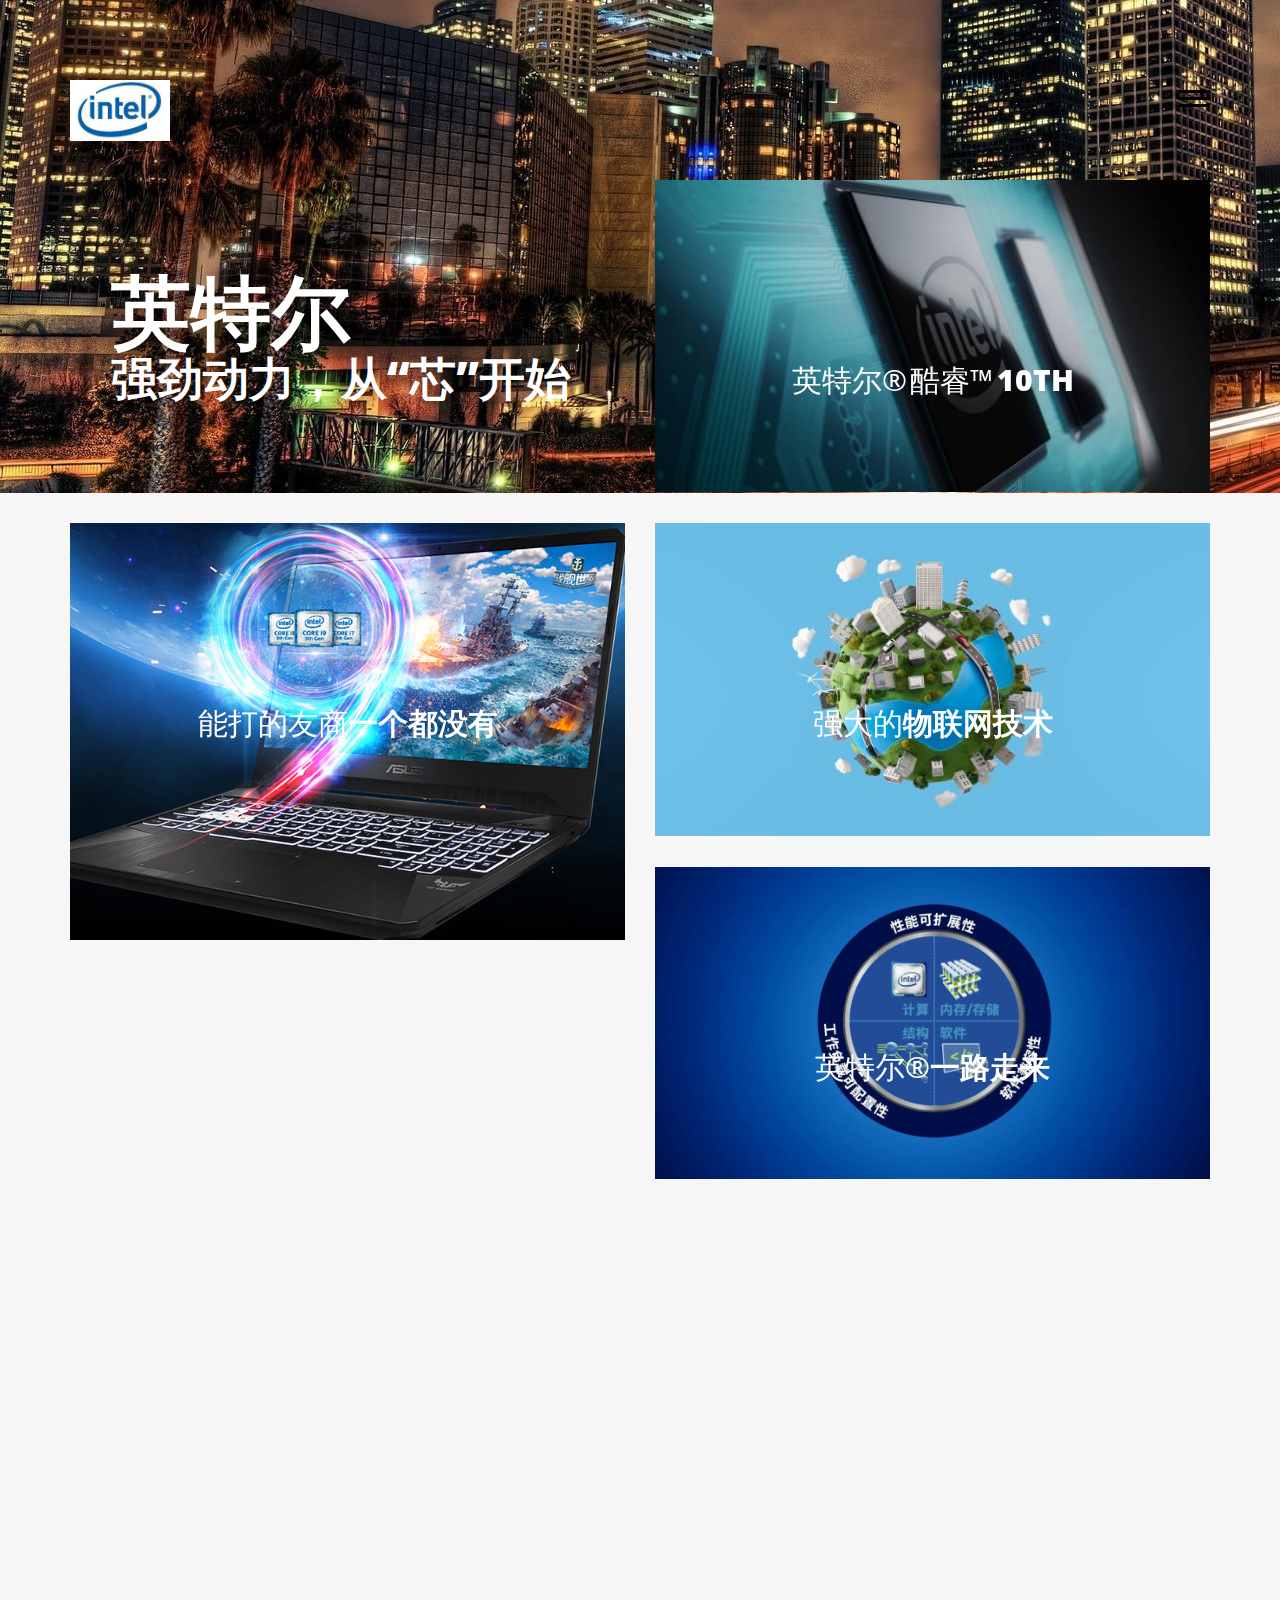
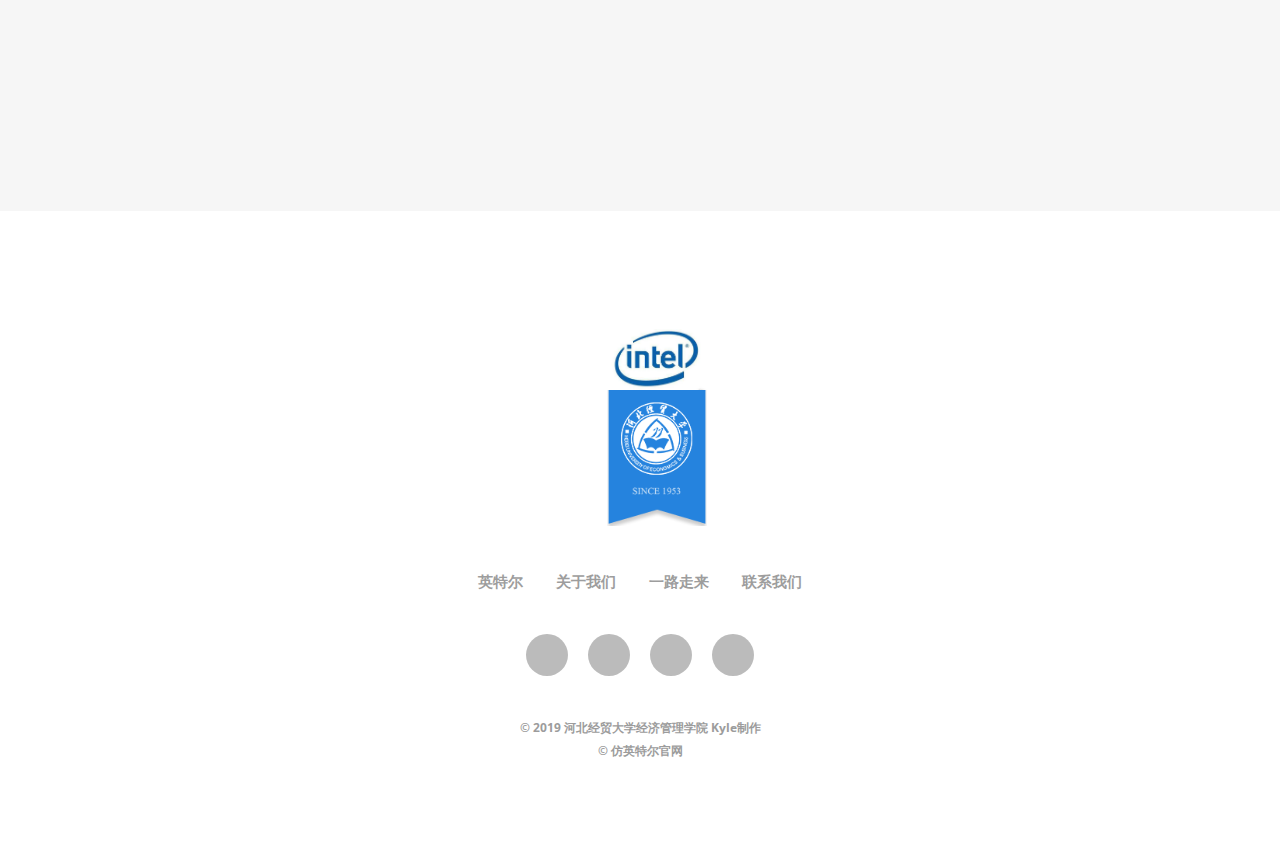
<file: index.html>
<!DOCTYPE HTML>

<html>
<head>
<meta name="viewport" content="width=device-width, initial-scale=1, maximum-scale=1" />
<meta charset="utf-8">

<!-- Description, Keywords and Author -->

<meta name="description" content="">
<meta name="author" content="">
<title>英特尔：强劲动力，从“芯”开始</title>
<link rel="shortcut icon" href="images/favicon.ico" type="image/x-icon">

<!-- style -->

<link href="css/style.css" rel="stylesheet" type="text/css">

<!-- style -->

<!-- bootstrap -->

<link href="css/bootstrap.min.css" rel="stylesheet" type="text/css">

<!-- responsive -->

<link href="css/responsive.css" rel="stylesheet" type="text/css">

<!-- font-awesome -->

<link rel="stylesheet" type="text/css" href="http://www.jq22.com/jquery/font-awesome.4.6.0.css">

<!-- font-awesome -->

<link href="css/effects/set2.css" rel="stylesheet" type="text/css">
<link href="css/effects/normalize.css" rel="stylesheet" type="text/css">
<link href="css/effects/component.css"  rel="stylesheet" type="text/css" >
<style type="text/css">
body,td,th {
	font-family: "Open Sans", sans-serif;
}
body {
	background-image: url(images/home-images/bg2.2.jpg);
	
	background-repeat: no-repeat;
}
</style>
</head>

<body>

<!-- header -->

<header role="header">
  <div class="container"> 
    
    <!-- logo -->
    
    <h1> <a href="index.html" title="zhuye"><img src="images/intellogo.jpg" width="100" title="主页" alt="intel"/></a> </h1>
    
    <!-- logo --> 
    
    <!-- nav -->
    
    <nav role="header-nav" class="navy">
      <ul>
        <li class="nav-active"><a href="index.html" title="Work">主页</a></li>
        
        <li><a href="about.html" title="About">关于我们</a></li>
        
        <li><a href="history.html" title="Blog">一路走来</a></li>
        
        <li><a href="contact.html" title="Contact">联系我们</a></li>
      
      </ul>
    </nav>
    
    <!-- nav --> 
    
  </div>
</header>

<!-- header --> 

<!-- main -->

<main role="main-home-wrapper" class="container">
  <div class="row">
    <section class="col-xs-12 col-sm-6 col-md-6 col-lg-6 ">
      <article role="pge-title-content">
        <header>
          <h2 id="qing"><span id="qing">英特尔</span>强劲动力，从“芯”开始</h2>
        </header>
        
      </article>
    </section>
    <section class="col-xs-12 col-sm-6 col-md-6 col-lg-6 grid">
      <figure class="effect-oscar"> <img src="images/Intel10.jpg" alt="" class="img-responsive"/>
        <figcaption>
          <h2>英特尔® 酷睿™<span> 10th</span></h2>
          <p>第十代智能英特尔® 酷睿™ U 系列和 Y 系列处理器</p>
          <a href="10thcore.html">View more</a> </figcaption>
      </figure>
    </section>
    <div class="clearfix"></div>
    <section class="col-xs-12 col-sm-6 col-md-6 col-lg-6 grid">
      <ul class="grid-lod effect-2" id="grid">
        <li>
          <figure class="effect-oscar"> <img src="images/home-images/youshang.png" alt="" class="img-responsive"/>
            <figcaption>
              <h2>能打的友商<span>一个都没有</span></h2>
              <p>酷睿™ i7 为何被称为超强游戏本处理器？</p>
              <a href="core_i7.html">View more</a> </figcaption>
          </figure>
        </li>
        <li>
          <figure class="effect-oscar"> <img src="images/home-images/noteU.png" alt="" class="img-responsive"/>
            <figcaption>
              <h2>第十代酷睿™<span>强大的连接性能</span></h2>
              <p>提供卓越的快速、可靠、通用的无线和有线连接</p>
              <a href="lianjie.html">View more</a> </figcaption>
          </figure>
        </li>
        <li>
          <figure class="effect-oscar"> <img src="images/home-images/xeon.jpg" alt="" class="img-responsive"/>
            <figcaption>
              <h2>英特尔® <span>至强系列</span></h2>
              <p>前所未有的多核心处理能力</p>
              <a href="XEON.html">View more</a> </figcaption>
          </figure>
        </li>
        
       
      
       
      </ul>
    </section>
    <section class="col-xs-12 col-sm-6 col-md-6 col-lg-6 grid">
      <ul class="grid-lod effect-2" id="grid">
        <li>
          <figure class="effect-oscar"> <img src="images/home-images/wulian1.jpg" alt="" class="img-responsive"/>
            <figcaption>
              <h2>强大的<span>物联网技术</span></h2>
              <p>洞悉微小，成就强大</p>
              <a href="wulian.html">View more</a> </figcaption>
          </figure>
        </li>
        <li>
          <figure class="effect-oscar"> <img src="images/home-images/history1.jpg" alt="" class="img-responsive"/>
            <figcaption>
              <h2>英特尔®<span>一路走来</span></h2>
              <p>我们如此成就的传奇之路</p>
              <a href="history.html">View more</a> </figcaption>
          </figure>
        </li>
        
        <li>
          <figure class="effect-oscar"> <img src="images/home-images/pt1.jpg" alt="" class="img-responsive"/>
            <figcaption>
              <h2>英特尔®<span>奔腾系列</span></h2>
              <p>从未将超线程技术运用的如此纯熟</p>
              <a href="PT.html">View more</a> </figcaption>
          </figure>
        </li>
        
      </ul>
    </section>
    <br>
    <div class="clearfix"></div>
  </div>
</main>

<!-- main --> 

<!-- footer -->

<footer role="footer"> 
  
  <!-- logo -->
  
  <h1> 
                    <a href="https://www.intel.cn/" title="INTEL"><img src="images/intellogo.jpg" width="100" title="前往 英特尔®" alt="intel"/></a>
                    <a href="http://www.heuet.edu.cn/" title="HBJMDX"><img src="images/jjlogo.png" width="100" title="前往 河北经贸大学" alt="河北经贸大学"/></a>
  <!-- logo --> 
  
  <!-- nav -->
  
  <nav role="footer-nav">
    <ul>
    
    
      <li><a href="index.html" title="Work">英特尔</a></li>
    
      <li><a href="about.html" title="About">关于我们</a></li>
    
      <li><a href="history.html" title="Blog">一路走来</a></li>
    
      <li><a href="contact.html" title="Contact">联系我们</a></li>
    
    </ul>
  </nav>
  
  <!-- nav -->
  
  <ul role="social-icons">
    <li><a href="#"><i class="fa fa-twitter" aria-hidden="true"></i></a></li>
    <li><a href="#"><i class="fa fa-facebook" aria-hidden="true"></i></a></li>
    <li><a href="#"><i class="fa fa-linkedin" aria-hidden="true"></i></a></li>
    <li><a href="#"><i class="fa fa-flickr" aria-hidden="true"></i></a></li>
  </ul>
  <p class="copy-right">&copy; 2019  河北经贸大学经济管理学院  Kyle制作</p>
  <p class="copy-right">&copy; 仿英特尔官网</p>
</footer>

<!-- footer --> 

<!-- jQuery (necessary for Bootstrap's JavaScript plugins) --> 

<script src="js/jquery.min.js" type="text/javascript"></script> 

<!-- custom --> 

<script src="js/nav.js" type="text/javascript"></script> 
<script src="js/custom.js" type="text/javascript"></script> 

<!-- Include all compiled plugins (below), or include individual files as needed --> 

<script src="js/bootstrap.min.js" type="text/javascript"></script> 
<script src="js/effects/masonry.pkgd.min.js"  type="text/javascript"></script> 
<script src="js/effects/imagesloaded.js"  type="text/javascript"></script> 
<script src="js/effects/classie.js"  type="text/javascript"></script> 
<script src="js/effects/AnimOnScroll.js"  type="text/javascript"></script> 
<script src="js/effects/modernizr.custom.js"></script> 

<!-- jquery.countdown --> 

<script src="js/html5shiv.js" type="text/javascript"></script>
</body>
</html>
</file>
<file: css/style.css>
/*

	Theme Name: avana LLC

	Template URI: 

	Description: 

	Author:

	Author URI: 

	License: 

	License URI:

	Version: 1.0

	

	1. Body style

	2. Header

	3. Main

	4. Footer

	5. About

	

*/

@import url(https://fonts.googleapis.com/css?family=Open+Sans:400,300,300italic,400italic,600,600italic,700,700italic,800,800italic);
html {
	-ms-text-size-adjust: 100%;
	-webkit-text-size-adjust: 100%;
}
*, *:before, *:after {
	-webkit-box-sizing: border-box;
	-moz-box-sizing: border-box;
	box-sizing: border-box;
}
input, textarea {
	-webkit-appearance: none;
	-webkit-border-radius: 0;
}
button, html input[type="button"],/* 1 */ input[type="reset"], input[type="submit"] {
	-webkit-appearance: button;
	cursor: pointer;
 *overflow:visible;
}
body, img, .commentys-form input[type="text"], .commentys-form input[type="email"], .commentys-form input[type="url"], .commentys-form textarea {
	transition: all .2s linear;
	-o-transition: all .2s linear;
	-moz-transition: all .2s linear;
	-webkit-transition: all .2s linear;
}
html, body, div, span, object, iframe, h1, h2, h3, h4, h5, h6, p, blockquote, pre, abbr, address, cite, code, del, dfn, em, img, ins, kbd, q, samp, small, strong, sub, sup, var, b, i, dl, dt, dd, ol, ul, li, fieldset, form, label, legend, table, caption, tbody, tfoot, thead, tr, th, td, article, aside, canvas, details, figcaption, figure, footer, header, hgroup, menu, nav, section, summary, time, mark, audio, video, input, main {
	-webkit-box-sizing: border-box;
	-moz-box-sizing: border-box;
	box-sizing: border-box;
	margin: 0;
	padding: 0;
	vertical-align: baseline;
	border: 0;
	outline: 0;
}
article, aside, details, figcaption, figure, footer, header, hgroup, menu, nav, section, img, main {
	display: block
}
audio, canvas, video {
	display: inline-block;
 *display:inline;
 *zoom:1
}
blockquote:before, blockquote:after, q:before, q:after {
	content: '';
	content: none;
}
.clear {
	clear: both;
	line-height: 0;
	height: 0;
}
a {
	text-decoration: none;
	outline: none;
	color: #010101;
	transition-delay: 0s;
	transition-duration: 0.6s;
	transition-property: all;
	transition-timing-function: ease;
}
a:focus, img:focus, button:focus, .btn:focus {
	outline: none;
}

::-moz-selection {
background-color:#fb5353;
color:#fff;
text-shadow:none;
}
::selection {
	background-color: #fb5353;
	color: #fff;
	text-shadow: none;
}
@font-face {
	font-family: 'Open Sans', sans-serif;
}
/*===== Header ===*/

header[role="header"] {
	padding-top: 80px;
	padding-bottom: 39px
}
header[role="header"] h1 {
	padding: 0;
	margin: 0
}
header[role="header"] h1 > a {
	max-width: 66px;
	display: block;
	float: left
}
header[role="header"] nav {
	padding-top: 10px;
	transition-delay: 0s;
	transition-duration: 0.6s;
	transition-property: all;
	transition-timing-function: ease;
}
header[role="header"] nav ul {
	display: none;
	position: fixed;
	z-index: 60;
	text-align: center;
	width: 100%;
	height: 100%;
	top: 0;
	left: 0;
	right: 0;
	background-color: rgba(255,255,255,0.8);
	padding: 0;
	margin: 0;
	padding-top: 199px;
}
header[role="header"] nav ul > li {
	font-weight: 800;
	font-size: 42px;
	display: block
}
header[role="header"] nav ul > li > a {
	display: block;
	line-height: 72px;
	color: #404040
}
header[role="header"] nav ul > li:hover a, header[role="header"] nav ul > li.nav-active a {
	text-decoration: none;
	color: #fb5353
}
header[role="header"] nav #menu-button {
	width: 31px;
	font-size: 0;
	float: right;
	height: 19px;
	position: relative;
	z-index: 70;
	-webkit-transform: rotate(0deg);
	-moz-transform: rotate(0deg);
	-o-transform: rotate(0deg);
	transform: rotate(0deg);
	-webkit-transition: .5s ease-in-out;
	-moz-transition: .5s ease-in-out;
	-o-transition: .5s ease-in-out;
	transition: .5s ease-in-out;
	cursor: pointer;
}
header[role="header"] nav #menu-button span {
	display: block;
	position: absolute;
	z-index: 60;
	height: 3px;
	width: 100%;
	background: #111111;
	opacity: 1;
	left: 0;
	-webkit-transform: rotate(0deg);
	-moz-transform: rotate(0deg);
	-o-transform: rotate(0deg);
	transform: rotate(0deg);
	-webkit-transition: .25s ease-in-out;
	-moz-transition: .25s ease-in-out;
	-o-transition: .25s ease-in-out;
	transition: .25s ease-in-out;
}
header[role="header"] nav #menu-button span {
	background: #010101;
}
header[role="header"] nav #menu-button span:nth-child(1) {
	top: 0px;
}
header[role="header"] nav #menu-button span:nth-child(2) {
	top: 7px;
}
header[role="header"] nav #menu-button span:nth-child(3) {
	top: 14px;
}
header[role="header"] nav #menu-button.open span:nth-child(1) {
	top: 10px;
	-webkit-transform: rotate(135deg);
	-moz-transform: rotate(135deg);
	-o-transform: rotate(135deg);
	transform: rotate(135deg);
}
header[role="header"] nav #menu-button.open span:nth-child(2) {
	opacity: 0;
	left: -60px;
}
header[role="header"] nav #menu-button.open span:nth-child(3) {
	top: 10px;
	-webkit-transform: rotate(-135deg);
	-moz-transform: rotate(-135deg);
	-o-transform: rotate(-135deg);
	transform: rotate(-135deg);
}
/*===== main ===*/

main[role="main-home-wrapper"], main[role="main-inner-wrapper"] {
	padding-bottom: 90px
}
main[role="main-home-wrapper"] article[role="pge-title-content"], main[role="main-inner-wrapper"] article[role="pge-title-content"] {
	padding-left: 41px
}
main[role="main-home-wrapper"] article[role="pge-title-content"] header, main[role="main-inner-wrapper"] article[role="pge-title-content"] header {
	padding-bottom: 19px;
	padding-top: 83px
}
main[role="main-home-wrapper"] article[role="pge-title-content"] header h2, main[role="main-inner-wrapper"] article[role="pge-title-content"] header h2 {
	font-size: 46px;
	line-height: 53px;
	color: #404040;
	font-weight: 800
}
main[role="main-home-wrapper"] article[role="pge-title-content"] header h2 span, main[role="main-inner-wrapper"] article[role="pge-title-content"] header h2 span {
	display: block;
	font-size: 80px;
	color: #fb5353;
	padding-bottom: 15px
}
main[role="main-home-wrapper"] article[role="pge-title-content"] p, main[role="main-inner-wrapper"] article[role="pge-title-content"] p {
	font-size: 20px;
	line-height: 30px;
	color: #454545
}
/*===== footer ===*/

footer[role="footer"] {
	background-color: #FFF;
	padding-top: 100px;
	padding-bottom: 77px
}
footer[role="footer"] > h1 a {
	margin: 0 auto;
	display: block;
	max-width: 66px;
}
footer[role="footer"] nav {
	padding-top: 37px;
	padding-bottom: 43px
}
footer[role="footer"] nav > ul {
	text-align: center;
	padding: 0;
	margin: 0
}
footer[role="footer"] nav > ul > li {
	display: inline-block;
	text-transform: uppercase;
	font-size: 15px;
	margin: 0 13px
}
footer[role="footer"] nav > ul > li > a {
	color: #9d9d9d
}
footer[role="footer"] nav > ul > li:hover a {
	text-decoration: none;
	color: #fb5353
}
footer[role="footer"] ul[role="social-icons"] {
	padding: 0;
	margin: 0;
	text-align: center;
	padding-bottom: 40px;
}
footer[role="footer"] ul[role="social-icons"] > li {
	display: inline-block;
	margin: 0 6.5px
}
footer[role="footer"] ul[role="social-icons"] > li > a {
	display: block;
	width: 42px;
	height: 42px;
	background-color: #bbbbbb;
	color: #FFF;
	line-height: 42px;
	font-size: 20px;
	border-radius: 100%;
	text-align: center
}
footer[role="footer"] ul[role="social-icons"] > li:hover a {
	background-color: #fb5353
}
footer[role="footer"] .copy-right {
	text-align: center;
	display: block;
	font-size: 12px;
	line-height: 13px;
	color: #9c9c9c
}
/*===== About ===*/

main[role="main-inner-wrapper"] .about-content {
	background-color:#09F;
	padding-top: 57px;
	padding-left: 70px;
	padding-right: 67px;
	padding-bottom: 58px
}
main[role="main-inner-wrapper"] .about-content p {
	font-size: 17px;
	line-height: 30px;
	color: #FFF;
	padding-bottom: 20px
}
main[role="main-inner-wrapper"] .thumbnails-pan {
	padding-top: 30px
}
main[role="main-inner-wrapper"] .thumbnails-pan section figure {
	background-color: #FFF;
	position: relative;
	overflow: hidden;
	cursor: pointer
}
main[role="main-inner-wrapper"] .thumbnails-pan section figure, main[role="main-inner-wrapper"] .thumbnails-pan section figure, img, main[role="main-inner-wrapper"] .thumbnails-pan section figure figcaption, section.blog-content figure, section.blog-content figure img, section.blog-content article {
	transition-delay: 0s;
	transition-duration: 0.6s;
	transition-property: all;
	transition-timing-function: ease;
}
main[role="main-inner-wrapper"] .thumbnails-pan section figure figcaption {
	position: absolute;
	bottom: -50%;
	left: 0;
	right: 0;
	background-color: #fb5353;
	margin: 0 69px;
	text-align: center;
	color: #FFF;
	padding-top: 16px;
	padding-bottom: 27px
}
main[role="main-inner-wrapper"] .thumbnails-pan section figure figcaption h3 {
	font-size: 21px;
	line-height: 22px;
	font-weight: 300
}
main[role="main-inner-wrapper"] .thumbnails-pan section figure figcaption h5 {
	text-transform: uppercase;
	font-size: 13px;
	line-height: 14px;
	font-weight: bold
}
main[role="main-inner-wrapper"] .thumbnails-pan section figure:hover, section.blog-content:hover article {
	background-color: #fb5353;
	color: #FFF
}
main[role="main-inner-wrapper"] .thumbnails-pan section figure:hover img, section.blog-content:hover figure img {
	-webkit-transform: scale3d(1.08, 1.08, 2);
	transform: scale3d(1.08, 1.08, 2);
	opacity: 0.5
}
main[role="main-inner-wrapper"] .thumbnails-pan section figure:hover figcaption {
	bottom: 0;
}
/*===== Blog ===*/

article[role="pge-title-content"].blog-header {
	padding-bottom: 218px
}
section.blog-content {
	margin-bottom: 29px
}
section.blog-content figure {
	overflow: hidden;
	position: relative;
	background-color: rgba(255,255,255,0.4);
	cursor: pointer
}
section.blog-content figure .post-date {
	text-align: center;
	color: #FFF;
	font-weight: 800;
	font-size: 14px;
	line-height: 18px;
	text-transform: uppercase;
	display: block;
	background-color: #fb5353;
	width: 130px;
	height: 130px;
	position: absolute;
	left: 0;
	top: 0;
	padding-top: 41px;
	z-index: 50
}
section.blog-content figure .post-date span {
	font-size: 50px;
	line-height: 35px;
	display: block
}
section.blog-content article {
	font-size: 21px;
	line-height: 30px;
	color: #FFF;
	font-weight: 800;
	color: #343434;
	padding-left: 42px;
	padding-top: 33px;
	padding-bottom: 31px;
}
section.blog-content:hover figure img {
	opacity: 0.5
}
/*===== Contact ===*/

article[role="pge-title-content"].contact-header {
	padding-bottom: 218px
}
article[role="pge-title-content"].contact-header p a {
	color: #343434;
	padding-right: 34px
}
article[role="pge-title-content"].contact-header p a:hover {
	color: #fb5353;
	text-decoration: none
}
.demo-wrapper {
	width: 100%;
	margin: 0 auto;
	height: 499px;
}
#surabaya {
	width: 100%;
	height: 100%;
}
.error_message {
	color: #e84d49
}
#success_page h3, #success_page p {
	color: #60ca6f
}
.contat-from-wrapper {
	padding: 0 69px;
	margin-top: 108px
}
.contat-from-wrapper input[type="text"], .contat-from-wrapper input[type="email"], .contat-from-wrapper textarea {
	width: 100%;
	display: block;
	outline: none;
	border-bottom: 1px solid #bbbbbb;
	background-color: inherit;
	color: #404040;
	font-size: 21px;
	line-height: 23px;
	padding-bottom: 24px
}
.contat-from-wrapper input[type="text"]:focus, .contat-from-wrapper input[type="email"]:focus, .contat-from-wrapper textarea:focus {
	border-bottom-color: #9f9e9e
}
 .contat-from-wrapper form ::-webkit-input-placeholder {
color:#404040;
}
 .contat-from-wrapper form ::-moz-placeholder {
color:#404040;
} /* firefox 19+ */
 .contat-from-wrapper form :-ms-input-placeholder {
color:#404040;
} /* ie */
 .contat-from-wrapper form input:-moz-placeholder {
color:#404040;
}
.contat-from-wrapper textarea {
	border-bottom: 1px solid #bbbbbb;
	border-left: none;
	border-right: none;
	border-top: none;
	height: 77px;
	margin-top: 56px
}
.contat-from-wrapper input[type="submit"] {
	display: block;
	border: none;
	outline: none;
	width: 200px;
	line-height: 60px;
	text-transform: uppercase;
	font-size: 21px;
	color:#FFF;
	font-weight: 800;
	letter-spacing: 2px;
	background-color: #09F;
	margin: 41px auto;
	margin-bottom: 0
}
.contat-from-wrapper input[type="submit"]:hover {
	background-color: #f8524e
}
/*== Work Details ==*/

.work-details, .blog-details {
	padding: 0 69px;
	margin-top: 73px
}
.work-details header h2 {
	color: #343434;
	font-size: 36px;
	font-weight: 800
}
.work-details header a {
	display: inline-block;
	color: #fb5353;
	font-size: 18px;
	font-weight: 800;
	padding-top: 3px
}
.work-details header a i {
	color: #0d0d0d;
	padding-left: 10px
}
.work-details header a:hover {
	color: #0d0d0d;
	text-decoration: none
}
.work-details header a:hover i {
	color: #fb5353
}
.work-details p {
	font-size: 16px;
	color: #666666;
	line-height: 30px;
	margin-bottom: 20px;
	font-weight: 300
}
.work-details p strong {
	font-weight: 800
}
.work-images {
	margin-top: 46px
}
.work-images li {
	margin-bottom: 50px
}
/*== Blog Details ==*/

.bog-header {
	padding-bottom: 62px
}
.bog-header h3, .comments-pan h3, .commentys-form h4 {
	color: #404040;
	font-weight: 800;
	padding-bottom: 24px;
	display: block
}
.bog-header h3 span {
	color: #fb5353
}
.bog-header h2 {
	font-size: 36px;
	font-weight: normal
}
.blog-details .enter-content {
	margin-top: 62px
}
.blog-details .enter-content p {
	font-size: 16px;
	line-height: 30px;
	font-weight: 300;
	margin-bottom: 23px
}
.comments-pan {
	border-top: 2px solid #dedede;
	padding-top: 15px
}
.comments-pan h3 {
	border-bottom: 2px solid #dedede;
	padding-bottom: 34px;
	margin-bottom: 52px
}
.comments-reply, .reply-pan {
	padding: 0;
	margin: 0;
	list-style: none
}
.comments-reply li {
	display: block;
	border-bottom: 2px solid #dedede;
	overflow: hidden;
	padding-bottom: 51px;
	margin-bottom: 39px
}
.comments-reply li figure {
	float: left;
	width: 70px;
	background-color: #000
}
.comments-reply li section {
	float: left;
	padding-left: 30px;
	font-size: 16px;
	line-height: 30px;
	font-weight: 300;
	color: #343434;
	width: 92%;
}
.comments-reply li section .date-pan {
	font-size: 14px;
	line-height: 18px;
	padding-bottom: 25px
}
.comments-reply li section h4 {
	font-weight: 800;
	color: #404040;
	font-size: 21px;
	margin-bottom: 6px;
	margin-top: 0
}
.comments-reply li section h4 a {
	font-size: 16px;
	color: #fb5353;
	font-weight: 400;
	display: inline-block;
	padding-left: 20px
}
.reply-pan {
	clear: both;
	display: block;
	margin-left: 100px;
	padding-top: 39px
}
.reply-pan li {
	border-bottom: none;
	border-top: 2px solid #dedede;
	padding-bottom: 0;
	margin-bottom: 0;
	padding-top: 38px;
}
.commentys-form h4 {
	font-size: 24px
}
.commentys-form form {
	margin-top: 30px
}
.commentys-form input[type="text"], .commentys-form input[type="email"], .commentys-form input[type="url"], .commentys-form textarea {
	font-size: 21px;
	line-height: 22px;
	color: #404040;
	padding-bottom: 26px;
	border-bottom: 2px solid #bbbbbb;
	width: 100%;
	display: block;
	border-left: none;
	border-right: none;
	border-top: none;
	background-color: transparent;
	outline: none
}
.commentys-form textarea {
	margin-top: 57px
}
.commentys-form input[type="text"]:focus, .commentys-form input[type="email"]:focus, .commentys-form input[type="url"]:focus, .commentys-form textarea:focus {
	border-bottom-color: #000
}
.commentys-form input[type="button"] {
	padding: 0 36px;
	text-transform: uppercase;
	display: inline-block;
	font-size: 21px;
	line-height: 60px;
	color: #FFF;
	font-weight: bold;
	text-align: center;
	border: none;
	outline: none;
	background-color: #fb5353;
	margin-top: 50px
}
.commentys-form input[type="button"]:hover {
	background-color: #ff5c5c
}
.empty{ 
	width:100%;
	height:400PX;
}
.empty1{ 
	width:100%;
	height:600PX;
}

.wulian{ 
	text-align:center;
	font-size:36px;
	color:#039;
}
.down{ width:100%;
	height:400PX;
	background-image:url(../images/home-images/jiewei.png);
}
.wuliand{ width:100%;
	height:325px;
	background-image:url(../images/home-images/wulian4.png);
}
.hisd{ width:100%;
	height:344px;
	background-image:url(../images/history-images/intelcom.png)
}
.xeond{ width:100%;
	height:714px;
	background-image:url(../images/xeon-images/xeond.png);
	
}
.coreman{ 
	font-size:36px;
	color:#000;
	text-align:center; 
}
.pttx{ 
	font-size:36px;
	color:#333;
	text-align:left; 
}
		
#white{ 
	color:#09F;
	}
#qing{ color:#FFF}
</file>
<file: css/responsive.css>
/* md */

@media (min-width: 992px) and (max-width: 1199px) {
.comments-reply li section {
	width: 88%
}
}

/* sm */

@media (min-width: 768px) and (max-width: 991px) {
header[role="header"] {
	padding: 8% 0;
}
header[role="header"] nav ul {
	padding-top: 10%
}
main[role="main-home-wrapper"] article[role="pge-title-content"], main[role="main-inner-wrapper"] article[role="pge-title-content"] {
	padding-left: 0
}
main[role="main-home-wrapper"] article[role="pge-title-content"] header, main[role="main-inner-wrapper"] article[role="pge-title-content"] header {
	padding-top: 0
}
main[role="main-home-wrapper"] article[role="pge-title-content"] header h2, main[role="main-inner-wrapper"] article[role="pge-title-content"] header h2 {
	font-size: 34px
}
main[role="main-home-wrapper"] article p br {
	display: none
}
footer[role="footer"] {
	padding: 30px 0
}
footer[role="footer"] nav {
	padding: 15px 0
}
main[role="main-inner-wrapper"] .about-content {
	padding: 5%
}
main[role="main-inner-wrapper"] .thumbnails-pan section figure figcaption {
	margin: 0 10%
}
section.blog-content figure .post-date {
	padding-top: 20px;
	height: 100px;
	width: 100px
}
article.contact-header[role="pge-title-content"] p a {
	padding-right: 10px
}
.contat-from-wrapper {
	margin-top: 10px;
	padding: 0 15px
}
.grid-lod li {
	width: 100% !important;
	position: static !important;
	display: inline-block
}
.grid-lod li img {
	width: 100%
}
.work-details, .blog-details {
	padding: 0;
	margin-top: 0
}
.comments-reply li section {
	width: 88%
}
}

/* xs */

@media (max-width: 767px) {
header[role="header"] {
	padding: 8% 0;
}
header[role="header"] nav ul {
	padding-top: 10%
}
header[role="header"] nav ul > li {
	font-size: 30px
}
header[role="header"] nav ul > li > a {
	line-height: 55px
}
main[role="main-home-wrapper"] article[role="pge-title-content"], main[role="main-inner-wrapper"] article[role="pge-title-content"] {
	padding-left: 0
}
main[role="main-home-wrapper"] article[role="pge-title-content"] header, main[role="main-inner-wrapper"] article[role="pge-title-content"] header {
	padding-top: 10px
}
main[role="main-home-wrapper"] article[role="pge-title-content"] header h2, main[role="main-inner-wrapper"] article[role="pge-title-content"] header h2 {
	font-size: 47px
}
main[role="main-home-wrapper"] article[role="pge-title-content"] header h2 span, main[role="main-inner-wrapper"] article[role="pge-title-content"] header h2 span {
	font-size: 60px;
}
main[role="main-home-wrapper"] article {
	padding-bottom: 30px
}
main[role="main-home-wrapper"] article p br {
	display: none
}
footer[role="footer"] {
	padding: 40px 0
}
footer[role="footer"] nav {
	padding: 15px 0
}
main[role="main-inner-wrapper"] .about-content {
	padding: 5%
}
main[role="main-inner-wrapper"] .thumbnails-pan section figure {
	margin-bottom: 20px
}
article[role="pge-title-content"].blog-header, article[role="pge-title-content"].contact-header {
	padding-bottom: 30px
}
section.blog-content figure .post-date {
	padding-top: 20px;
	height: 100px;
	width: 100px
}
section.blog-content article {
	padding: 2% 5%;
	font-size: 18px;
	line-height: 24px;
	font-family: 'proxima_nova_cn_rgregular';
}
article.contact-header[role="pge-title-content"] p a {
	font-size: 18px;
	padding-right: 10px
}
.contat-from-wrapper {
	margin-top: 10px;
	padding: 0 15px
}
.contat-from-wrapper input[type="text"], .contat-from-wrapper input[type="email"] {
	margin-bottom: 20px
}
.contat-from-wrapper textarea {
	margin-top: 0
}
.work-details, .blog-details {
	padding: 0;
	margin-top: 0
}
.work-images {
	margin-top: 0
}
.work-images li {
	margin-bottom: 0;
	width: 100%
}
.work-images li figcaption h2 {
	font-size: 18px;
}
.grid-lod li {
	width: 100% !important;
	position: static !important
}
.bog-header h3, .comments-pan h3, .commentys-form h4 {
	padding-bottom: 0
}
.bog-header h2 {
	font-size: 18px;
	line-height: 26px
}
.bog-header {
	padding-bottom: 20px
}
.blog-details .enter-content {
	margin-top: 10px
}
.blog-details .enter-content p, .comments-reply li section {
	font-size: 14px;
	line-height: 26px
}
.comments-pan h3 {
	padding-bottom: 20px;
	margin-top: 0
}
.comments-reply li section {
	float: none;
	width: auto;
	padding-left: 0
}
.comments-reply li figure {
	margin-right: 20px
}
.reply-pan {
	margin-left: 20px
}
.commentys-form input[type="text"], .commentys-form input[type="email"], .commentys-form input[type="url"], .commentys-form textarea {
	margin-bottom: 20px
}
.commentys-form textarea {
	margin-top: 0;
	margin-bottom: 0
}
}
</file>
<file: css/effects/set2.css>
.grid {
	position: relative;
	list-style: none;
	overflow: hidden;
	text-align: center;
}
/* Common style */

.grid figure {
	position: relative;
	margin-bottom: 31px;
	overflow: hidden;
	min-width: 100%;
	max-width: 100%;
	width: 100%;
	height: 100%;
	min-height: 100%;
	background: #3085a3;
	text-align: center;
	cursor: pointer;
}
.grid figure img {
	position: relative;
	display: block;
	min-height: 100%;
	max-width: 100%;
	opacity: 0.8;
}
.grid figure figcaption {
	padding: 0;
	color: #fff;
	text-transform: uppercase;
	font-size: 1.25em;
	-webkit-backface-visibility: hidden;
	backface-visibility: hidden;
	line-height: 100%;
}
.grid figure figcaption header a {
}
.grid figure figcaption::before,  .grid figure figcaption::after {
	pointer-events: none;
}
.grid figure figcaption,  .grid figure figcaption > a {
	position: absolute;
	top: 0;
	left: 0;
	width: 100%;
	height: 100%;
}
/* Anchor will cover the whole item by default */

/* For some effects it will show as a button */

.grid figure figcaption > a {
	z-index: 1000;
	text-indent: 200%;
	white-space: nowrap;
	font-size: 0;
	opacity: 0;
}
.grid figure h2 {
	word-spacing: -0.15em;
	font-weight: 400;
	color: #FFF;
}
.grid figure h2 span {
	font-weight: 800;
}
.grid figure h2,  .grid figure p {
	margin: 0;
}
.grid figure p {
	letter-spacing: 1px;
	font-size: 16px;
	line-height: 22px;
}
/* Individual effects */




/*---------------*/

/***** Oscar *****/

/*---------------*/



figure.effect-oscar {
	/*background: -webkit-linear-gradient(45deg, #22682a 0%, #9b4a1b 40%, #3a342a 100%);

	background: linear-gradient(45deg, #22682a 0%,#9b4a1b 40%,#3a342a 100%);*/

	background-color: #fb5353;
}
figure.effect-oscar img {
	opacity: 1;
	-webkit-transition: opacity 0.35s;
	transition: opacity 0.35s;
}
figure.effect-oscar figcaption {
	padding: 4em;
	background-color: rgba(58,52,42,0);
	-webkit-transition: background-color 0.35s;
	transition: background-color 0.35s;
}
figure.effect-oscar figcaption::before {
	position: absolute;
	top: 30px;
	right: 30px;
	bottom: 30px;
	left: 30px;
	border: 1px solid #fff;
	content: '';
}
figure.effect-oscar h2 {
	font-weight: 400;
	margin: 20% 0 10px 0;
	-webkit-transition: -webkit-transform 0.35s;
	transition: transform 0.35s;
	-webkit-transform: translate3d(0, 100%, 0);
	transform: translate3d(0, 100%, 0);
}
figure.effect-oscar h2 span {
	font-weight: 800
}
figure.effect-oscar figcaption::before,  figure.effect-oscar p {
	font-weight: 400;
	opacity: 0;
	-webkit-transition: opacity 0.35s, -webkit-transform 0.35s;
	transition: opacity 0.35s, transform 0.35s;
	-webkit-transform: scale(0);
	transform: scale(0);
}
figure.effect-oscar:hover h2 {
	-webkit-transform: translate3d(0, 0, 0);
	transform: translate3d(0, 0, 0);
}
figure.effect-oscar:hover figcaption::before,  figure.effect-oscar:hover p {
	opacity: 1;
	-webkit-transform: scale(1);
	transform: scale(1);
}
figure.effect-oscar:hover figcaption {
	background-color: rgba(58,52,42,0);
}
figure.effect-oscar:hover img {
	opacity: 0.4;
}

@media screen and (max-width: 50em) {
.content {
	padding: 0 10px;
	text-align: center;
}
.grid figure {
	display: inline-block;
	float: none;
	margin: 10px auto;
	width: 100%;
}
}

@media (min-width: 768px) and (max-width: 991px) {
figure.effect-oscar figcaption::before {
	left: 10px;
	right: 10px;
	top: 10px;
	bottom: 10px;
}
figure.effect-oscar figcaption {
	padding: 0em
}
figure.effect-oscar h2 {
	font-size: 20px;
}
figure.effect-oscar p {
	font-size: 13px;
	padding: 2%;
	display: block;
	width: 90%;
	margin: 0 auto;
}
}

@media (max-width: 767px) {
figure.effect-oscar figcaption::before {
	left: 10px;
	right: 10px;
	top: 10px;
	bottom: 10px;
}
figure.effect-oscar figcaption {
	padding: 0em
}
figure.effect-oscar h2 {
	font-size: 15px;
}
figure.effect-oscar p {
	font-size: 13px;
	padding: 2%;
	display: block;
	width: 90%;
	margin: 0 auto;
}
}
</file>
<file: css/effects/component.css>
.grid-lod {
/*max-width: 69em;

	list-style: none;

	margin: 30px auto;

	padding: 0;*/

}
.grid-lod li {
	display: block;
	/*	float: left;

	padding: 7px;

	width: 33%;*/

	opacity: 0;
}
.grid-lod li.shown,  .no-js .grid-lod li,  .no-cssanimations .grid-lod li {
	opacity: 1;
}
.grid-lod li a,  .grid-lod li img {
	outline: none;
	border: none;
	display: block;
	max-width: 100%;
}
/* Effect 1: opacity */

.grid-lod.effect-1 li.animate {
	-webkit-animation: fadeIn 0.65s ease forwards;
	animation: fadeIn 0.65s ease forwards;
}
 @-webkit-keyframes fadeIn {
 0% {
}
 100% {
opacity: 1;
}
}
 @keyframes fadeIn {
 0% {
}
 100% {
opacity: 1;
}
}
/* Effect 2: Move Up */

.grid-lod.effect-2 li.animate {
	-webkit-transform: translateY(200px);
	transform: translateY(200px);
	-webkit-animation: moveUp 0.65s ease forwards;
	animation: moveUp 0.65s ease forwards;
}
 @-webkit-keyframes moveUp {
 0% {
}
 100% {
-webkit-transform: translateY(0);
opacity: 1;
}
}
 @keyframes moveUp {
 0% {
}
 100% {
-webkit-transform: translateY(0);
transform: translateY(0);
opacity: 1;
}
}
/* Effect 3: Scale up */

.grid-lod.effect-3 li.animate {
	-webkit-transform: scale(0.6);
	transform: scale(0.6);
	-webkit-animation: scaleUp 0.65s ease-in-out forwards;
	animation: scaleUp 0.65s ease-in-out forwards;
}
 @-webkit-keyframes scaleUp {
 0% {
}
 100% {
-webkit-transform: scale(1);
opacity: 1;
}
}
 @keyframes scaleUp {
 0% {
}
 100% {
-webkit-transform: scale(1);
transform: scale(1);
opacity: 1;
}
}
/* Effect 4: fall perspective */

.grid-lod.effect-4 {
	-webkit-perspective: 1300px;
	perspective: 1300px;
}
.grid-lod.effect-4 li.animate {
	-webkit-transform-style: preserve-3d;
	transform-style: preserve-3d;
	-webkit-transform: translateZ(400px) translateY(300px) rotateX(-90deg);
	transform: translateZ(400px) translateY(300px) rotateX(-90deg);
	-webkit-animation: fallPerspective .8s ease-in-out forwards;
	animation: fallPerspective .8s ease-in-out forwards;
}
 @-webkit-keyframes fallPerspective {
 0% {
}
 100% {
-webkit-transform: translateZ(0px) translateY(0px) rotateX(0deg);
opacity: 1;
}
}
 @keyframes fallPerspective {
 0% {
}
 100% {
-webkit-transform: translateZ(0px) translateY(0px) rotateX(0deg);
transform: translateZ(0px) translateY(0px) rotateX(0deg);
opacity: 1;
}
}
/* Effect 5: fly (based on http://lab.hakim.se/scroll-effects/ by @hakimel) */

.grid-lod.effect-5 {
	-webkit-perspective: 1300px;
	perspective: 1300px;
}
.grid-lod.effect-5 li.animate {
	-webkit-transform-style: preserve-3d;
	transform-style: preserve-3d;
	-webkit-transform-origin: 50% 50% -300px;
	transform-origin: 50% 50% -300px;
	-webkit-transform: rotateX(-180deg);
	transform: rotateX(-180deg);
	-webkit-animation: fly .8s ease-in-out forwards;
	animation: fly .8s ease-in-out forwards;
}
 @-webkit-keyframes fly {
 0% {
}
 100% {
-webkit-transform: rotateX(0deg);
opacity: 1;
}
}
 @keyframes fly {
 0% {
}
 100% {
-webkit-transform: rotateX(0deg);
transform: rotateX(0deg);
opacity: 1;
}
}
/* Effect 6: flip (based on http://lab.hakim.se/scroll-effects/ by @hakimel) */

.grid-lod.effect-6 {
	-webkit-perspective: 1300px;
	perspective: 1300px;
}
.grid-lod.effect-6 li.animate {
	-webkit-transform-style: preserve-3d;
	transform-style: preserve-3d;
	-webkit-transform-origin: 0% 0%;
	transform-origin: 0% 0%;
	-webkit-transform: rotateX(-80deg);
	transform: rotateX(-80deg);
	-webkit-animation: flip .8s ease-in-out forwards;
	animation: flip .8s ease-in-out forwards;
}
 @-webkit-keyframes flip {
 0% {
}
 100% {
-webkit-transform: rotateX(0deg);
opacity: 1;
}
}
 @keyframes flip {
 0% {
}
 100% {
-webkit-transform: rotateX(0deg);
transform: rotateX(0deg);
opacity: 1;
}
}
/* Effect 7: helix (based on http://lab.hakim.se/scroll-effects/ by @hakimel) */

.grid-lod.effect-7 {
	-webkit-perspective: 1300px;
	perspective: 1300px;
}
.grid-lod.effect-7 li.animate {
	-webkit-transform-style: preserve-3d;
	transform-style: preserve-3d;
	-webkit-transform: rotateY(-180deg);
	transform: rotateY(-180deg);
	-webkit-animation: helix .8s ease-in-out forwards;
	animation: helix .8s ease-in-out forwards;
}
 @-webkit-keyframes helix {
 0% {
}
 100% {
-webkit-transform: rotateY(0deg);
opacity: 1;
}
}
 @keyframes helix {
 0% {
}
 100% {
-webkit-transform: rotateY(0deg);
transform: rotateY(0deg);
opacity: 1;
}
}
/* Effect 8:  */

.grid-lod.effect-8 {
	-webkit-perspective: 1300px;
	perspective: 1300px;
}
.grid-lod.effect-8 li.animate {
	-webkit-transform-style: preserve-3d;
	transform-style: preserve-3d;
	-webkit-transform: scale(0.4);
	transform: scale(0.4);
	-webkit-animation: popUp .8s ease-in forwards;
	animation: popUp .8s ease-in forwards;
}
 @-webkit-keyframes popUp {
 0% {
}
 70% {
-webkit-transform: scale(1.1);
opacity: .8;
-webkit-animation-timing-function: ease-out;
}
 100% {
-webkit-transform: scale(1);
opacity: 1;
}
}
 @keyframes popUp {
 0% {
}
 70% {
-webkit-transform: scale(1.1);
transform: scale(1.1);
opacity: .8;
-webkit-animation-timing-function: ease-out;
animation-timing-function: ease-out;
}
 100% {
-webkit-transform: scale(1);
transform: scale(1);
opacity: 1;
}
}

@media screen and (max-width: 900px) {
.grid-lod li {
	width: 50%;
}
}

@media screen and (max-width: 400px) {
.grid-lod li {
	width: 100%;
}
}
</file>
